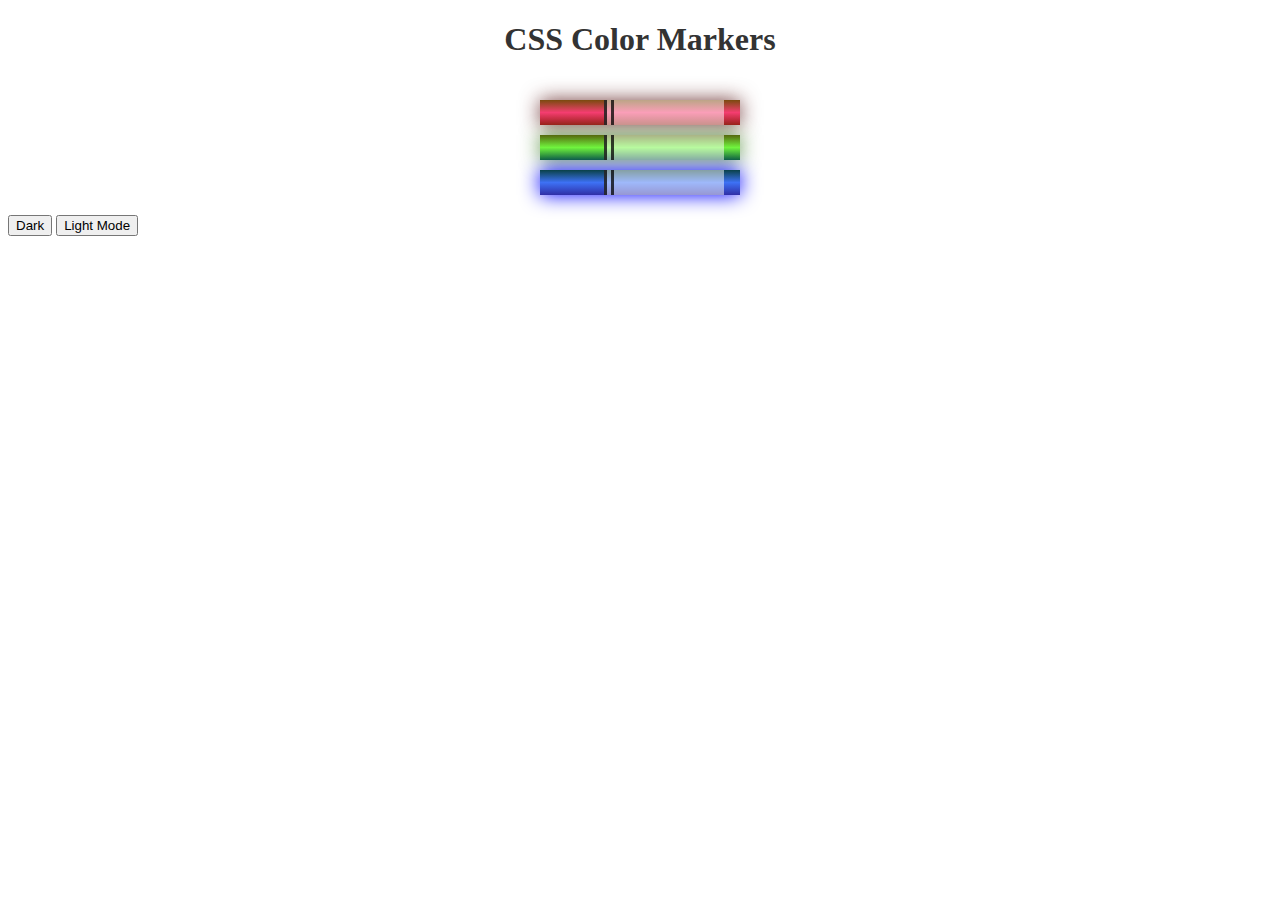
<file: css projects/Css Color Markers/index.html>
<!DOCTYPE html>
<html lang="en">
  <head>
    <meta charset="utf-8">
    <meta name="viewport" content="width=device-width, initial-scale=1.0">
    <title>Colored Markers</title>
    <link rel="stylesheet" href="styles.css">
    <script defer>
        const htmlEl = document.getElementsByTagName('html')[0];

            const toggleTheme = (theme) => {
                htmlEl.dataset.theme = theme;
            }

    </script>
  </head>
  <body>
    <h1>CSS Color Markers</h1>
    <div class="container">
      <div class="marker red">
        <div class="cap"></div>
        <div class="sleeve"></div>
      </div>
      <div class="marker green">
        <div class="cap"></div>
        <div class="sleeve"></div>
      </div>
      <div class="marker blue">
        <div class="cap"></div>
        <div class="sleeve"></div>
      </div>
    </div>
    <button onclick="toggleTheme('dark');">Dark</button>
    
    <button onclick="toggleTheme('light');">Light Mode</button>
  </body>
</html>
</file>
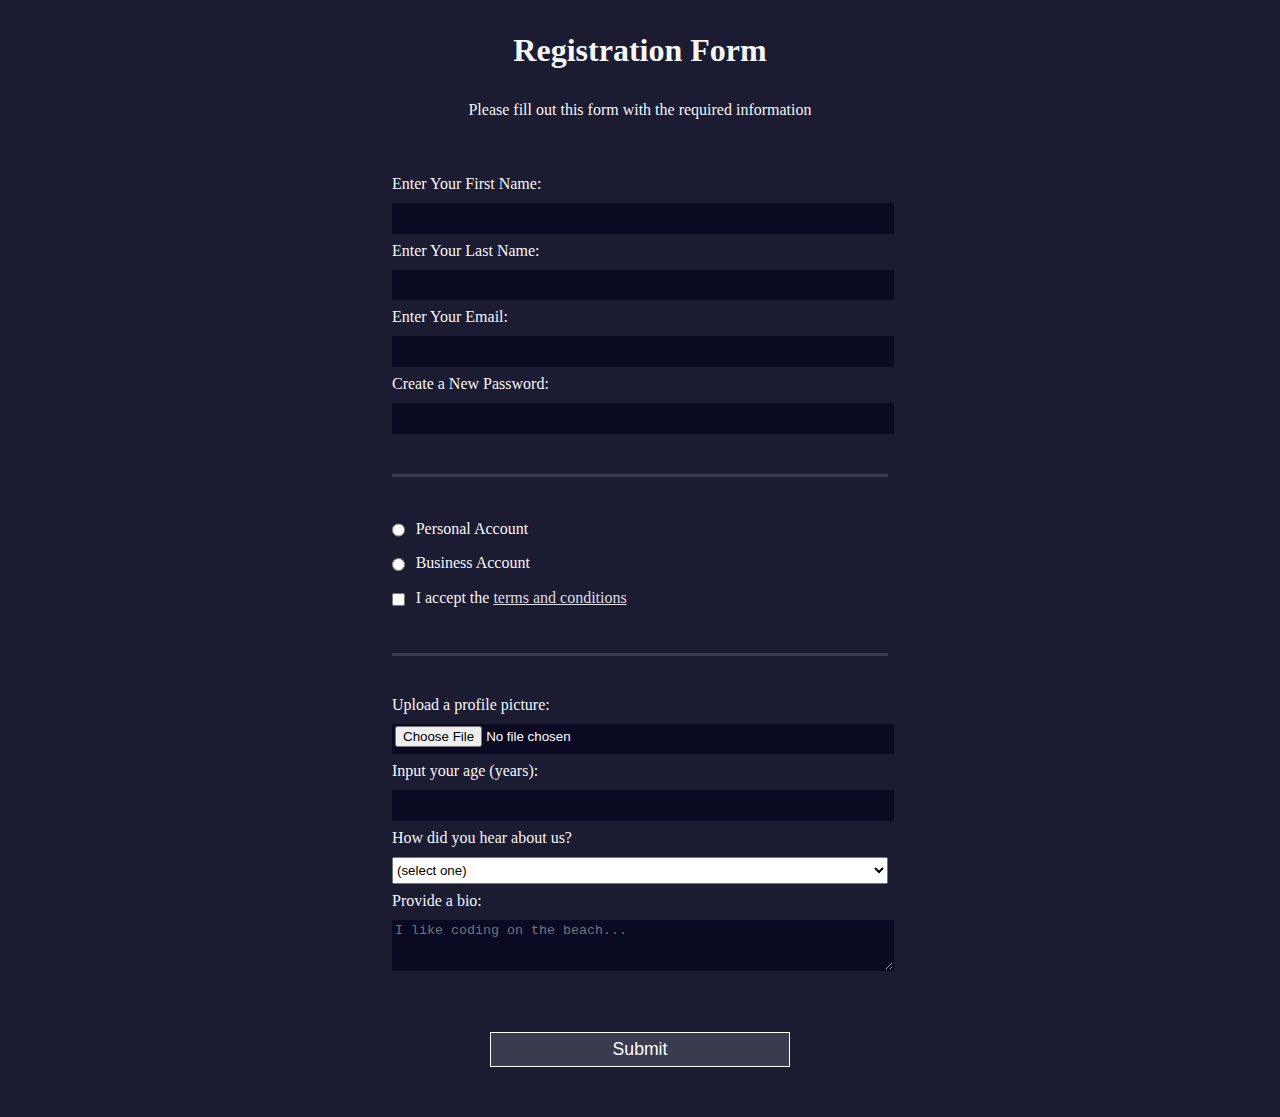
<file: css projects/Registration Form/index.html>
<!DOCTYPE html>
<html lang="en">

<head>
    <meta charset="UTF-8">
    <title>Registration Form</title>
    <link rel="stylesheet" href="styles.css" />
</head>

<body>
    <h1>Registration Form</h1>
    <p>Please fill out this form with the required information</p>
    <form method="post" action='https://register-demo.freecodecamp.org'>
        <fieldset>
            <label for="first-name">Enter Your First Name: <input id="first-name" name="first-name" type="text"
                    required /></label>
            <label for="last-name">Enter Your Last Name: <input id="last-name" name="last-name" type="text"
                    required /></label>
            <label for="email">Enter Your Email: <input id="email" name="email" type="email" required /></label>
            <label for="new-password">Create a New Password: <input id="new-password" name="new-password"
                    type="password" pattern="[a-z0-5]{8,}" required /></label>
        </fieldset>
        <fieldset>
            <label for="personal-account"><input id="personal-account" type="radio" name="account-type"
                    class="inline" /> Personal Account</label>
            <label for="business-account"><input id="business-account" type="radio" name="account-type"
                    class="inline" /> Business Account</label>
            <label for="terms-and-conditions">
                <input id="terms-and-conditions" type="checkbox" required name="terms-and-conditions" class="inline" />
                I accept the <a href="https://www.freecodecamp.org/news/terms-of-service/">terms and conditions</a>
            </label>
        </fieldset>
        <fieldset>
            <label for="profile-picture">Upload a profile picture: <input id="profile-picture" type="file"
                    name="file" /></label>
            <label for="age">Input your age (years): <input id="age" type="number" name="age" min="13"
                    max="120" /></label>
            <label for="referrer">How did you hear about us?
                <select id="referrer" name="referrer">
                    <option value="">(select one)</option>
                    <option value="1">freeCodeCamp News</option>
                    <option value="2">freeCodeCamp YouTube Channel</option>
                    <option value="3">freeCodeCamp Forum</option>
                    <option value="4">Other</option>
                </select>
            </label>
            <label for="bio">Provide a bio:
                <textarea id="bio" name="bio" rows="3" cols="30" placeholder="I like coding on the beach..."></textarea>
            </label>
        </fieldset>
        <input type="submit" value="Submit" />
    </form>
</body>

</html>
</file>
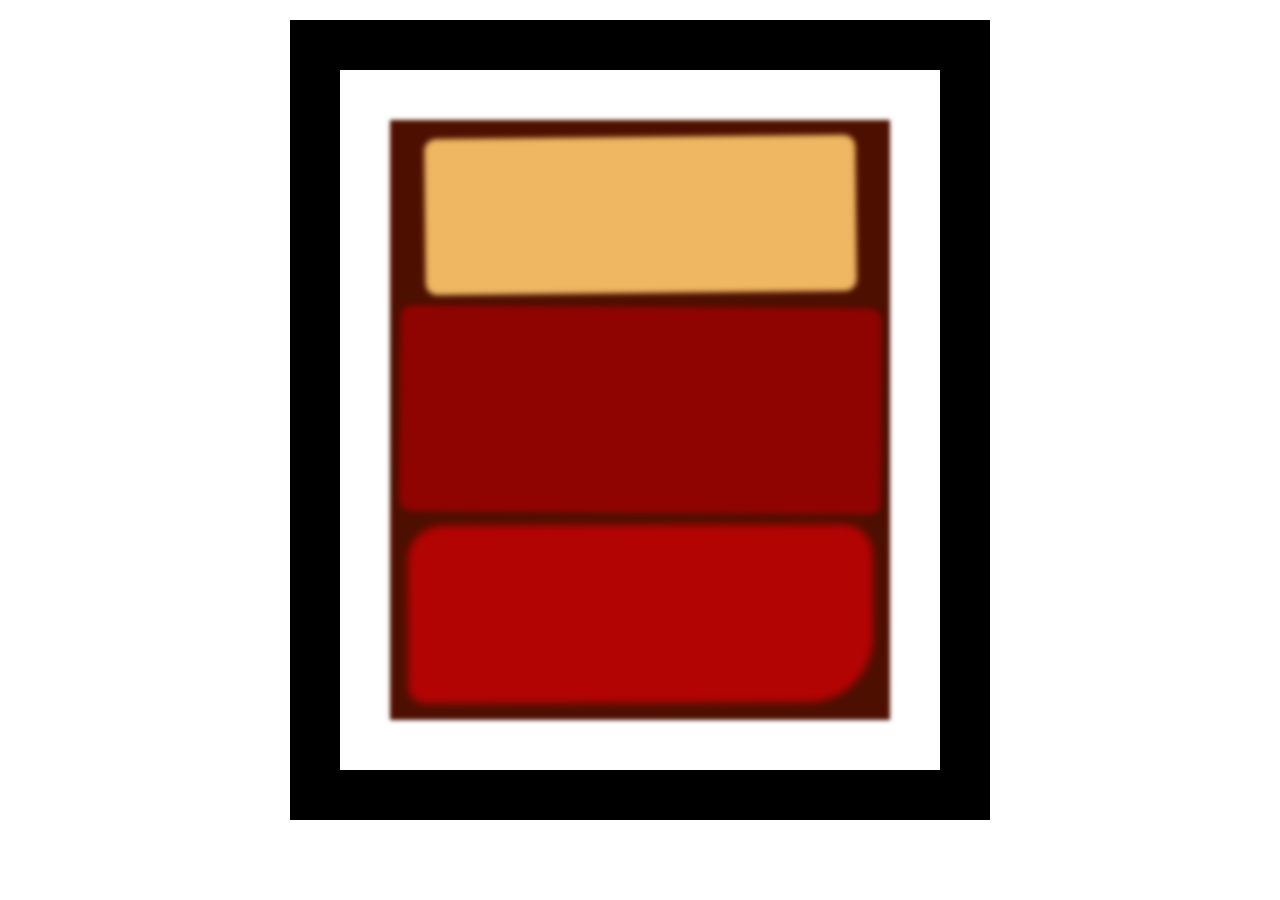
<file: css projects/Rothko Painting/index.html>
<!DOCTYPE html>
<html lang="en">

<head>
    <meta charset="UTF-8">
    <title>Rothko Painting</title>
    <link href="./styles.css" rel="stylesheet">
</head>

<body>
    <div class="frame">
        <div class="canvas">
            <div class="one"></div>
            <div class="two"></div>
            <div class="three"></div>
        </div>
    </div>
</body>

</html>
</file>
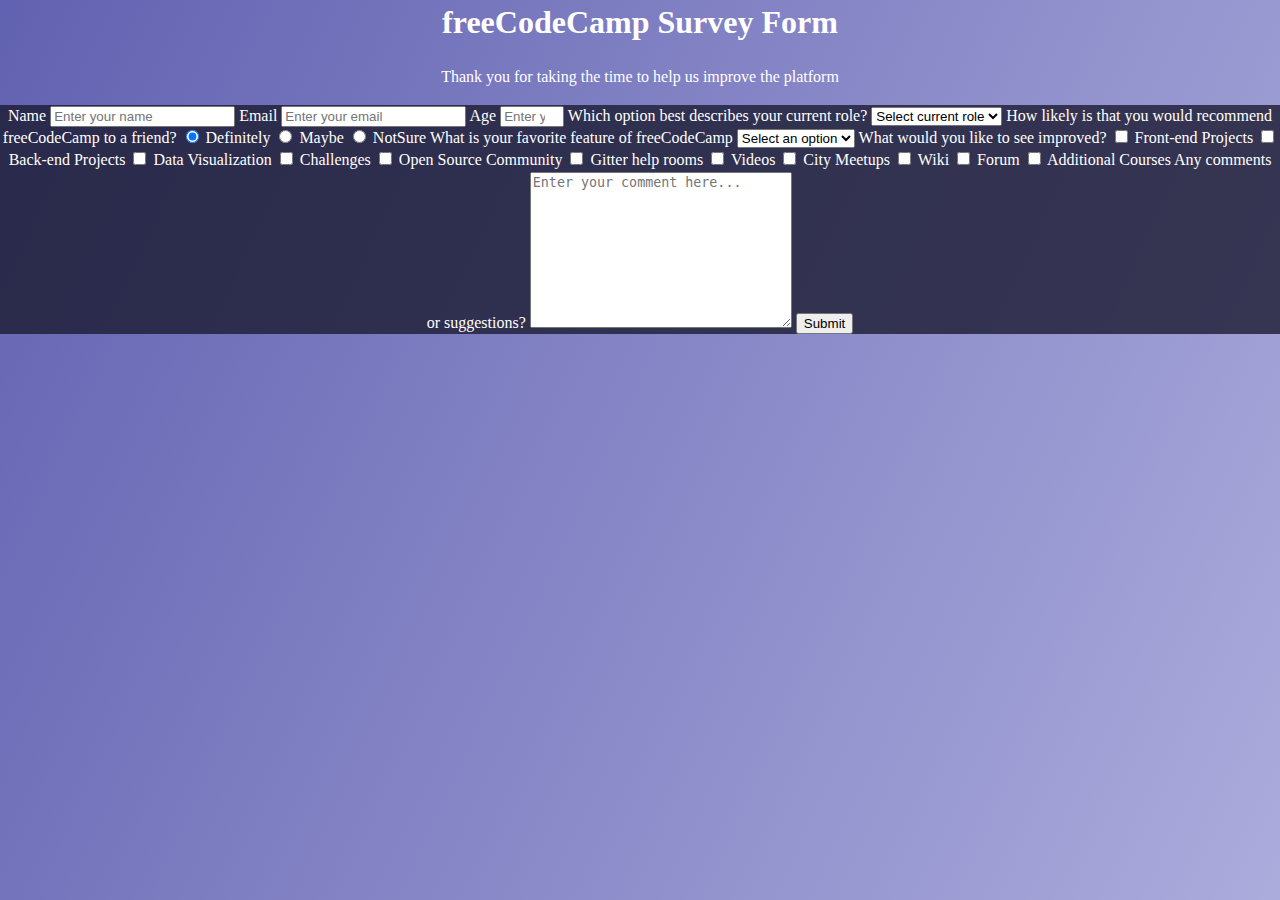
<file: css projects/Survey Form/index.html>
<!DOCTYPE html5>
<html lang="en">

<head>
    <meta charset="UTF-8">
    <meta http-equiv="X-UA-Compatible" content="IE=edge">
    <meta name="viewport" content="width=device-width, initial-scale=1.0">
    <link rel="styleSheet" href="styles.css">
    <title>Survey Form</title>
</head>

<body>
    <h1 id="title">freeCodeCamp Survey Form</h1>
    <p id="description">Thank you for taking the time to help us improve the platform</p>
    <form action="" id="survey-form">
        <label id="name-label" for="name">Name</label>
        <input type="text" id="name" placeholder="Enter your name" required>
        <label id="email-label" for="email">Email</label>
        <input type="email" id="email" placeholder="Enter your email" required>
        <label id="number-label" for="number">Age</label>
        <input type="number" id="number" min="12" max="120" placeholder="Enter your age" required>
        <label for="Role">Which option best describes your current role?</label>
        <select name="Role" id="dropdown">
            <option value="Select an option" selected disabled>Select current role</option>
            <option value="Student">Student</option>
            <option value="Full Time Job">Full Time Job</option>
            <option value="Full Time Learner">Full Time Learner</option>
            <option value="Prefer not to say">Prefer not to say</option>
            <option value="Other">Other</option>
        </select>
        <label>How likely is that you would recommend freeCodeCamp to a friend?</label>
        <input type="radio" name="Recommend" id="Definitely" value="Definitely" checked> <label
            for="Definitely">Definitely</label>
        <input type="radio" name="Recommend" id="Maybe" value="Maybe"> <label for="Maybe">Maybe</label>
        <input type="radio" name="Recommend" id="Notsure" value="NotSure"> <label for="Notsure">NotSure</label>
        <label for="feature">What is your favorite feature of freeCodeCamp</label>
        <select name="feature" id="feature">
            <option value="SelectAnOption" selected disabled>Select an option</option>
            <option value="Challenges">Challenges</option>
            <option value="Projects">Projects</option>
            <option value="Community">Community</option>
            <option value="Open Source">Open Source</option>
        </select>
        <label for="improvement">What would you like to see improved?</label>
        <input value="FrontEndProjects" type="checkbox" name="improve" id="FrontEndProjects"> <label for="FrontEndProjects">Front-end
            Projects</label>
        <input value="BackEndProjects" type="checkbox" name="improve" id="BackEndProjects"> <label for="BackEndProjects">Back-end
            Projects</label>
        <input value="DataVisualization" type="checkbox" name="improve" id="DataVisualization"> <label for="DataVisualization">Data
            Visualization</label>
        <input value="Challenges" type="checkbox" name="improve" id="Challenges"> <label for="Challenges">Challenges</label>
        <input value="OpenSourceCommunity" type="checkbox" name="improve" id="OpenSourceCommunity"> <label for="OpenSourceCommunity">Open Source
            Community</label>
        <input value="GitterHelpRooms" type="checkbox" name="improve" id="GitterHelpRooms"> <label for="GitterHelpRooms">Gitter help
            rooms</label>
        <input value="Videos" type="checkbox" name="improve" id="Videos"> <label for="Videos">Videos</label>
        <input value="CityMeetups" type="checkbox" name="improve" id="CityMeetups"> <label for="CityMeetups">City Meetups</label>
        <input value="Wiki" type="checkbox" name="improve" id="Wiki"> <label for="Wiki">Wiki</label>
        <input value="Forum" type="checkbox" name="improve" id="Forum"> <label for="Forum">Forum</label>
        <input value="AdditionalCourses" type="checkbox" name="improve" id="AdditionalCourses"> <label for="AdditionalCourses">Additional
            Courses</label>
        <label for="comments">Any comments or suggestions?</label>
        <textarea name="comments" id="comments" cols="30" rows="10" placeholder="Enter your comment here..."></textarea>
        <input id="submit" type="submit" value="Submit">
    </form>
</body>

</html>
</file>
<file: css projects/Css Color Markers/styles.css>
h1 {
    text-align: center;
}

.container {
    background-color: rgb(255, 255, 255);
    padding: 10px 0;
}

.marker {
    width: 200px;
    height: 25px;
    margin: 10px auto;
}

.cap {
    width: 60px;
    height: 25px;
}

.sleeve {
    width: 110px;
    height: 25px;
    background-color: rgba(255, 255, 255, 0.5);
    border-left: 10px double rgba(0, 0, 0, 0.75);
}

.cap,
.sleeve {
    display: inline-block;
}

.red {
    background: linear-gradient(rgb(122, 74, 14), rgb(245, 62, 113), rgb(162, 27, 27));
    box-shadow: 0 0 20px 0 rgba(83, 14, 14, 0.8);
}

.green {
    background: linear-gradient(#55680D, #71F53E, #116C31);
    box-shadow: 0 0 20px 0 #3B7E20CC;
}

.blue {
    background: linear-gradient(hsl(186, 76%, 16%), hsl(223, 90%, 60%), hsl(240, 56%, 42%));
    box-shadow: 0 0 20px 0 blue;
}
html {
    transition: color 300ms, background-color 300ms;
}

html {
    --background-primary: #fff;
    --color-primary: #333;
}

html[data-theme='dark'] {
    --background-primary: #030303;
    --color-primary: #ccc;
}

html {
    transition: color 300ms, background-color 300ms;
    background: var(--background-primary);
    color: var(--color-primary);
}

h1,
h2,
p {
    color: var(--color-primary);
}
</file>
<file: css projects/Registration Form/styles.css>
body {
  width: 100%;
  height: 100vh;
  margin: 0;
  background-color: #1b1b32;
  color: #f5f6f7;
  font-family: Tahoma;
  font-size: 16px;
}

h1, p {
  margin: 1em auto;
  text-align: center;
}

form {
  width: 60vw;
  max-width: 500px;
  min-width: 300px;
  margin: 0 auto;
  padding-bottom: 2em;
}

fieldset {
  border: none;
  padding: 2rem 0;
  border-bottom: 3px solid #3b3b4f;
}

fieldset:last-of-type {
  border-bottom: none;
}

label {
  display: block;
  margin: 0.5rem 0;
}

input,
textarea,
select {
  margin: 10px 0 0 0;
  width: 100%;
  min-height: 2em;
}

input, textarea {
  background-color: #0a0a23;
  border: 1px solid #0a0a23;
  color: #ffffff;
}

.inline {
  width: unset;
  margin: 0 0.5em 0 0;
  vertical-align: middle;
}

input[type="submit"] {
  display: block;
  width: 60%;
  margin: 1em auto;
  height: 2em;
  font-size: 1.1rem;
  background-color: #3b3b4f;
  border-color: white;
  min-width: 300px;
}

input[type="file"] {
  padding: 1px 2px;
}

a {
  color: #dfdfe2;
}
</file>
<file: css projects/Rothko Painting/styles.css>
.canvas {
    width: 500px;
    height: 600px;
    background-color: #4d0f00;
    overflow: hidden;
    filter: blur(2px);
}

.frame {
    border: 50px solid black;
    width: 500px;
    padding: 50px;
    margin: 20px auto;
}

.one {
    width: 425px;
    height: 150px;
    background-color: #efb762;
    margin: 20px auto;
    box-shadow: 0 0 3px 3px #efb762;
    border-radius: 9px;
    transform: rotate(-0.6deg);
}

.two {
    width: 475px;
    height: 200px;
    background-color: #8f0401;
    margin: 0 auto 20px;
    box-shadow: 0 0 3px 3px #8f0401;
    border-radius: 8px 10px;
    transform: rotate(0.4deg);
}

.one,
.two {
    filter: blur(1px);
}

.three {
    width: 91%;
    height: 28%;
    background-color: #b20403;
    margin: auto;
    filter: blur(2px);
    box-shadow: 0 0 5px 5px #b20403;
    border-radius: 30px 25px 60px 12px;
    transform: rotate(-.2deg);
}
</file>
<file: css projects/Survey Form/styles.css>
:root {
    --color-white: #f3f3f3;
    --color-darkblue: #1b1b32;
    --color-darkblue-alpha: rgba(27, 27, 50, 0.8);
    --color-green: #37af65;
}
body {
    text-align: center;
    background-image: linear-gradient(115deg,
            rgba(58, 58, 158, 0.8),
            rgba(136, 136, 206, 0.7)), url("https://cdn.freecodecamp.org/testable-projects-fcc/images/survey-form-background.jpeg");
    background-repeat: no-repeat;
    background-size: cover;
    background-position: center;
    font-family: 'Poppins', 'sans-serif';
        font-size: 1rem;
        font-weight: 400;
        line-height: 1.4;
        color: white;
        margin: 0;
}
form {
    display: block;
    background-color: rgba(27, 27, 50, 0.8);
    margin-top: 0em;
}
</file>
